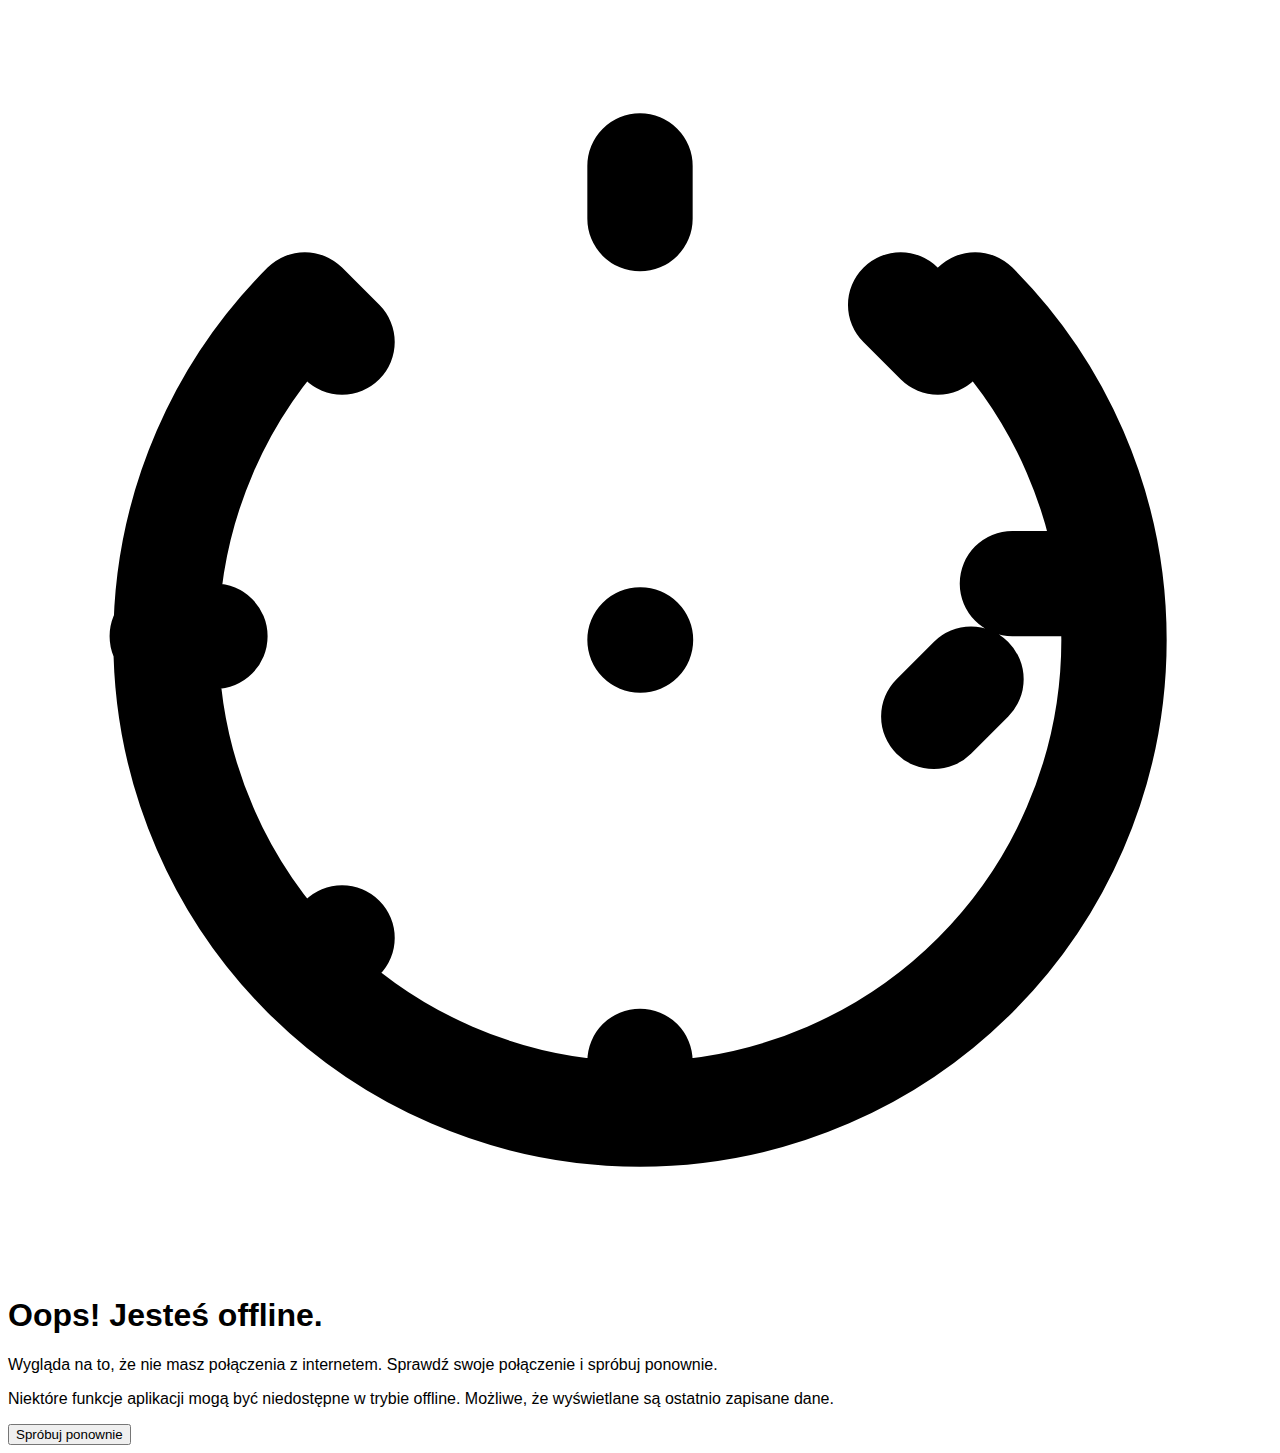
<file: offline.html>
<!DOCTYPE html>
<html lang="pl">
<head>
    <meta charset="UTF-8">
    <meta name="viewport" content="width=device-width, initial-scale=1.0">
    <title>Jesteś offline</title>
    <script src="https://cdn.tailwindcss.com"></script>
    <style>
        body { font-family: 'Inter', sans-serif; }
    </style>
    <link href="https://fonts.googleapis.com/css2?family=Inter:wght@400;500;700&display=swap" rel="stylesheet">
</head>
<body class="bg-gray-100 flex flex-col items-center justify-center min-h-screen text-center p-4">
<div class="bg-white p-8 md:p-12 rounded-2xl shadow-2xl max-w-md w-full">
    <svg class="w-24 h-24 text-red-500 mx-auto mb-6" fill="none" stroke="currentColor" viewBox="0 0 24 24" xmlns="http://www.w3.org/2000/svg"><path stroke-linecap="round" stroke-linejoin="round" stroke-width="2" d="M18.364 5.636a9 9 0 11-12.728 0M12 12h.01M12 3v1m0 16v1m8.071-10.071h-1M3.929 11.929H2.929m15.356.815l-.707.707M6.343 17.657l-.707.707m12.02-12.02l-.707-.707M6.343 6.343l-.707-.707"></path></svg>
    <h1 class="text-4xl font-bold text-gray-800 mb-3">Oops! Jesteś offline.</h1>
    <p class="text-gray-600 text-lg mb-8">Wygląda na to, że nie masz połączenia z internetem. Sprawdź swoje połączenie i spróbuj ponownie.</p>
    <p class="text-gray-500 text-sm">Niektóre funkcje aplikacji mogą być niedostępne w trybie offline. Możliwe, że wyświetlane są ostatnio zapisane dane.</p>
    <button onclick="window.location.href='/'" class="mt-8 bg-blue-600 hover:bg-blue-700 text-white font-semibold py-3 px-6 rounded-xl shadow-md transition duration-150 ease-in-out transform hover:scale-105">
        Spróbuj ponownie
    </button>
</div>
</body>
</html>
</file>
